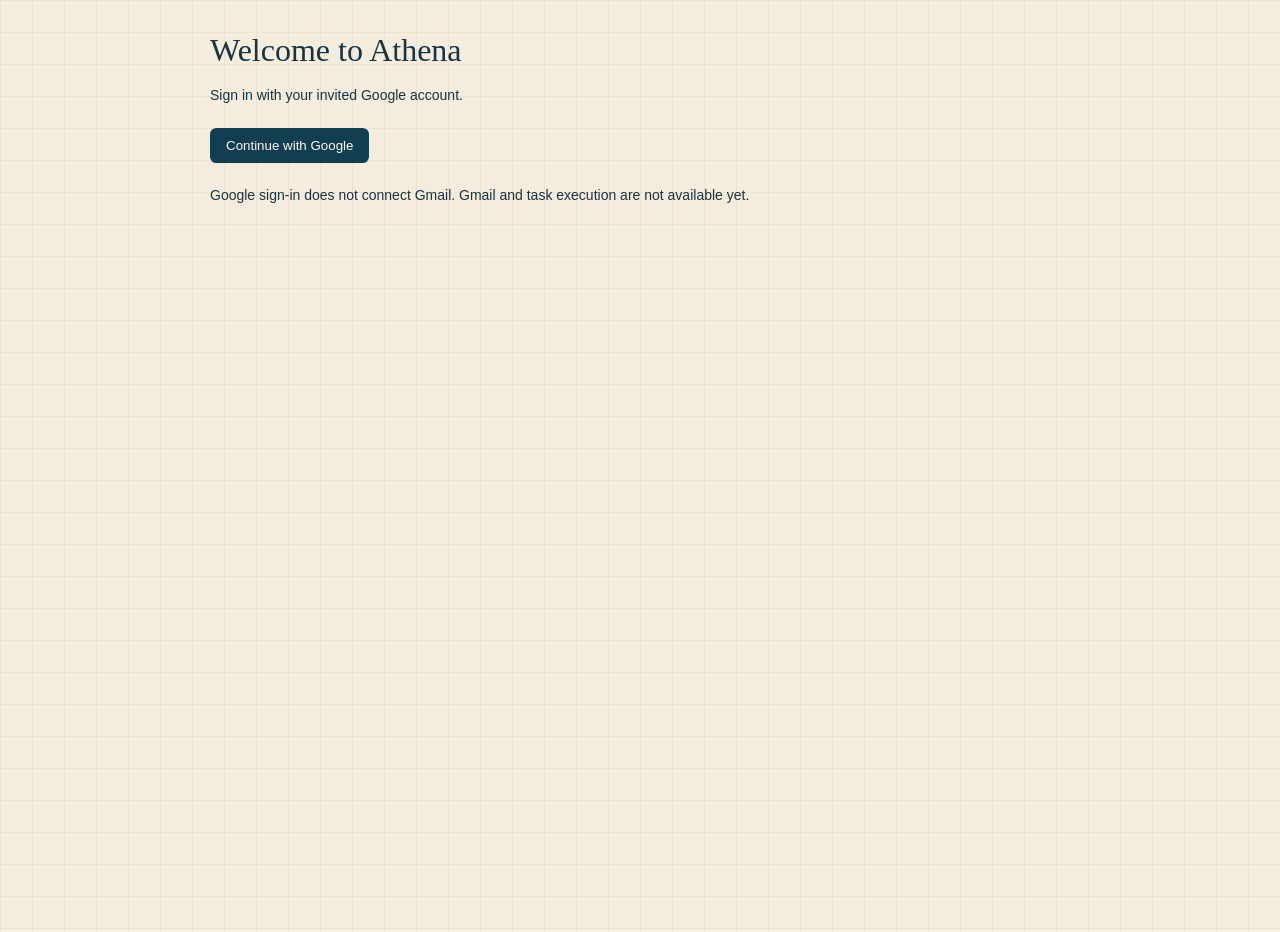
<file: templates/cloud/login.html>
<!doctype html>
<html lang="en"><head><meta charset="utf-8"><meta name="viewport" content="width=device-width, initial-scale=1">
<title>Sign in · Athena</title><link rel="icon" href="/static/icons/favicon-32.png"><link rel="stylesheet" href="/static/css/app.css">
<link rel="stylesheet" href="/static/css/cloud.css"><script defer src="/static/js/cloud-login.js"></script></head>
<body class="cloud-body"><main class="cloud-main"><h1>Welcome to Athena</h1><p>Sign in with your invited Google account.</p>
<form id="cloud-login" method="post" action="/oauth/login"><input type="hidden" name="csrf" value="{{ csrf }}">
<button id="cloud-login-button" type="submit" disabled>Continue with Google</button></form>
<p id="cloud-login-status" role="status"></p><noscript>Enable JavaScript to sign in securely.</noscript>
<p>Google sign-in does not connect Gmail. Gmail and task execution are not available yet.</p></main></body></html>
</file>
<file: static/css/app.css>
*, *::before, *::after { box-sizing: border-box; margin: 0; padding: 0; }

    :root {
      color-scheme: light;

      /* Athena: chalk, Aegean blue and aged bronze. */
      --paper:       #f4ecdd;
      --paper-deep:  #e7dcc8;
      --paper-soft:  #faf6ed;
      --panel:       #fffaf0;
      --ink:         #173442;
      --ink-2:       #4d6670;
      --ink-3:       #72878b;
      --rule:        #d6c6ab;
      --rule-strong: #b7a17d;

      --accent:      #123e52;
      --accent-soft: #dce9e8;
      --accent-deep: #0a2f42;
      --accent-ink:  #fffaf0;

      --u-high:   #b6503c;
      --u-medium: #aa7721;
      --u-low:    #39785d;

      /* Legacy aliases used elsewhere in markup */
      --bg: var(--paper);
      --border: var(--rule);
      --text: var(--ink);
      --muted: var(--ink-3);
      --high: var(--u-high);
      --medium: var(--u-medium);
      --low: var(--u-low);

      --sans:  'Source Sans 3', sans-serif;
      --serif: 'Spectral', Georgia, serif;
      --mono:  'DM Mono', monospace;

      /* Row tints — light lifts on dark, rather than dark washes on paper */
      --tint-hover:    rgba(18, 62, 82, 0.055);
      --tint-selected: rgba(18, 62, 82, 0.095);

      /* Pill tones, tuned for near-black */
      --pill-blue-bg:    #dce9e8;  --pill-blue-fg:    #17516a;
      --pill-purple-bg:  #e9e0e7;  --pill-purple-fg:  #75516f;
      --pill-green-bg:   #dceadd;  --pill-green-fg:   #39785d;
      --pill-amber-bg:   #f1e3c4;  --pill-amber-fg:   #8b5e16;
      --pill-rose-bg:    #f2dfd9;  --pill-rose-fg:    #9d4334;
      --pill-stone-bg:   #e9e4d9;  --pill-stone-fg:   #5d6863;
    }

    /* Athena at night: bronze in moonlight, not a flat colour inversion. */
    body.theme-dark {
      color-scheme: dark;
      --paper:       #0b171b;
      --paper-deep:  #14272c;
      --paper-soft:  #0f1e23;
      --panel:       #122329;
      --ink:         #f3ead7;
      --ink-2:       #bdc8bc;
      --ink-3:       #839992;
      --rule:        #29464c;
      --rule-strong: #476d70;

      --accent:      #c99d57;
      --accent-soft: #263f41;
      --accent-deep: #e1bb78;
      --accent-ink:  #102126;

      --u-high:   #df806b;
      --u-medium: #d4ae62;
      --u-low:    #78bd94;

      --tint-hover:    rgba(235, 221, 190, .055);
      --tint-selected: rgba(235, 221, 190, .095);

      --pill-blue-bg:    #18343c;  --pill-blue-fg:    #9cc9cd;
      --pill-purple-bg:  #312a39;  --pill-purple-fg:  #d2b5d7;
      --pill-green-bg:   #19372d;  --pill-green-fg:   #9bd4ae;
      --pill-amber-bg:   #40351e;  --pill-amber-fg:   #e7c77f;
      --pill-rose-bg:    #42272a;  --pill-rose-fg:    #e8aba1;
      --pill-stone-bg:   #283539;  --pill-stone-fg:   #b3c1bb;
    }

    html, body { height: 100%; }
    body {
      background-color: var(--paper);
      background-image: linear-gradient(90deg, rgba(183,161,125,.13) 1px, transparent 1px), linear-gradient(rgba(183,161,125,.10) 1px, transparent 1px);
      background-size: 32px 32px;
      color: var(--ink);
      font-family: var(--sans);
      font-size: 14px;
      font-feature-settings: 'ss01', 'cv11';
      display: flex;
      flex-direction: column;
      min-height: 100vh;
      -webkit-font-smoothing: antialiased;
    }
    body.theme-dark {
      background-image: linear-gradient(90deg, rgba(104, 149, 146, .11) 1px, transparent 1px), linear-gradient(rgba(104, 149, 146, .08) 1px, transparent 1px);
    }

    /* Shell: a navigation rail on the left, one content column on the right.
       The rail is the only chrome shared by the views; everything else is per view. */
    .shell {
      flex: 1;
      display: flex;
      min-height: 0;
    }
    #content {
      flex: 1;
      min-width: 0;
      min-height: 0;
      display: flex;
      flex-direction: column;
    }

    #nav-rail {
      flex: 0 0 232px;
      display: flex;
      flex-direction: column;
      gap: 6px;
      padding: 18px 12px 16px;
      border-right: 1px solid var(--rule);
      background: var(--paper);
    }
    .rail-top {
      display: flex;
      align-items: center;
      justify-content: space-between;
      padding: 2px 10px 14px;
    }
    .brand-mark { display: flex; align-items: center; }
    .brand-mark img { display: block; width: 104px; height: auto; }
    body.theme-dark .brand-mark img,
    body.theme-dark .mobile-bar-mark {
      filter: brightness(0) saturate(100%) invert(79%) sepia(30%) saturate(603%) hue-rotate(357deg) brightness(91%) contrast(86%);
    }
    .rail-menu { list-style: none; display: flex; flex-direction: column; gap: 2px; }
    .rail-item {
      display: flex;
      align-items: center;
      gap: 10px;
      width: 100%;
      padding: 8px 10px;
      border: none;
      border-radius: 8px;
      background: none;
      font-family: var(--sans);
      font-size: 13.5px;
      font-weight: 500;
      color: var(--ink-2);
      text-decoration: none;
      text-align: left;
      cursor: pointer;
      transition: background 0.12s, color 0.12s;
    }
    .rail-item:hover { background: var(--tint-hover); color: var(--ink); }
    .rail-item.active { background: var(--tint-selected); color: var(--ink); }
    .rail-item.active .rail-icon { color: var(--accent); }
    .rail-item[hidden] { display: none; }
    .icon { width: 16px; height: 16px; flex-shrink: 0; }
    .rail-icon { width: 17px; height: 17px; color: var(--ink-3); }
    .rail-icon-btn {
      display: none;
      align-items: center;
      justify-content: center;
      width: 32px; height: 32px;
      border: 1px solid var(--rule);
      border-radius: 8px;
      background: var(--panel);
      color: var(--ink-2);
      cursor: pointer;
    }
    .rail-icon-btn .icon { width: 18px; height: 18px; }
    .rail-icon-btn:hover { color: var(--ink); border-color: var(--rule-strong); }
    .rail-bottom {
      margin-top: auto;
      padding-top: 12px;
      border-top: 1px solid var(--rule);
    }
    .rail-scrim {
      display: none;
      position: fixed; inset: 0;
      z-index: 70;
      background: rgba(10, 20, 24, 0.45);
    }
    .rail-scrim[hidden] { display: none; }

    /* Mobile-only strip with the menu button; the rail is a drawer there. */
    .mobile-bar {
      display: none;
      align-items: center;
      gap: 12px;
      padding: 10px 16px;
      border-bottom: 1px solid var(--rule);
    }
    .mobile-bar-mark { width: 84px; height: auto; }

    /* Inbox toolbar: filters, count and the new-todo button. Inbox-only. */
    header.top {
      position: relative;
      display: flex;
      align-items: center;
      justify-content: space-between;
      padding: 14px 24px 12px;
      border-bottom: 1px solid var(--rule);
      background: transparent;
      flex-shrink: 0;
    }
    body.view-settings header.top,
    body.view-chat header.top { display: none; }

    .tabs {
      display: flex; align-items: center; gap: 10px;
      flex: 1;
    }

    /* Status filter — one multi-select in place of the three tabs */
    .filter-dropdown { position: relative; }
    .filter-btn {
      display: inline-flex;
      align-items: center;
      gap: 10px;
      font-family: var(--sans);
      font-size: 12.5px;
      font-weight: 500;
      color: var(--ink);
      background: var(--panel);
      border: 1px solid var(--rule-strong);
      border-radius: 10px;
      padding: 7px 12px;
      cursor: pointer;
      transition: background 0.12s, border-color 0.12s;
    }
    .filter-btn:hover { border-color: var(--ink-3); }
    .filter-dropdown.open .filter-btn { background: var(--paper-deep); border-color: var(--ink-3); }
    .filter-chevron {
      width: 13px; height: 13px;
      flex-shrink: 0;
      opacity: 0.6;
      transition: transform 0.15s;
    }
    .filter-dropdown.open .filter-chevron { transform: rotate(180deg); }

    .filter-menu {
      display: none;
      position: absolute;
      top: calc(100% + 8px);
      left: 0;
      z-index: 60;
      min-width: 216px;
      background: var(--panel);
      border: 1px solid var(--rule-strong);
      border-radius: 12px;
      padding: 7px;
      box-shadow: 0 18px 44px rgba(0, 0, 0, 0.55);
    }
    .filter-dropdown.open .filter-menu { display: block; }

    .filter-opt {
      display: flex;
      align-items: center;
      gap: 11px;
      padding: 9px 10px;
      border-radius: 8px;
      font-family: var(--sans);
      font-size: 13.5px;
      color: var(--ink);
      cursor: pointer;
      user-select: none;
    }
    .filter-opt:hover { background: var(--paper-deep); }
    .filter-opt input { position: absolute; opacity: 0; width: 0; height: 0; }
    .filter-check {
      position: relative;
      width: 17px; height: 17px;
      flex-shrink: 0;
      border: 1.5px solid var(--rule-strong);
      border-radius: 5px;
      transition: background 0.12s, border-color 0.12s;
    }
    .filter-opt input:checked + .filter-check {
      background: var(--accent);
      border-color: var(--accent);
    }
    .filter-opt input:checked + .filter-check::after {
      content: '';
      position: absolute;
      left: 5px; top: 1.5px;
      width: 4px; height: 9px;
      border: solid var(--accent-ink);
      border-width: 0 2px 2px 0;
      transform: rotate(45deg);
    }
    .filter-opt input:focus-visible + .filter-check {
      outline: 2px solid var(--accent);
      outline-offset: 2px;
    }

    header.top .header-right {
      display: flex;
      align-items: center;
      gap: 12px;
    }

    .hidden { display: none !important; }

    .sr-only {
      position: absolute;
      width: 1px; height: 1px;
      margin: -1px; padding: 0;
      overflow: hidden;
      clip-path: inset(50%);
      white-space: nowrap;
    }

    ::-webkit-scrollbar { width: 10px; height: 10px; }
    ::-webkit-scrollbar-track { background: transparent; }
    ::-webkit-scrollbar-thumb {
      background: var(--rule-strong);
      border: 3px solid var(--paper);
      border-radius: 6px;
    }
    ::-webkit-scrollbar-thumb:hover { background: var(--ink-3); }

    header .count {
      font-family: var(--mono);
      color: var(--ink-3);
      font-size: 11px;
      letter-spacing: 0.05em;
    }

    .view-toggle-btn {
      background: none;
      border: 1px solid var(--rule);
      color: var(--ink-2);
      font-family: var(--sans);
      font-size: 11px;
      font-weight: 500;
      letter-spacing: 0.04em;
      padding: 5px 10px;
      border-radius: 12px;
      cursor: pointer;
      transition: background 0.12s, color 0.12s, border-color 0.12s;
    }
    .view-toggle-btn:hover { color: var(--ink); border-color: var(--rule-strong); }

    /* Two-pane layout */
    #app {
      flex: 1;
      display: grid;
      grid-template-columns: 380px 1fr;
      min-height: 0;
    }

    aside#sidebar {
      border-right: 1px solid var(--rule);
      overflow-y: auto;
      background: transparent;
      display: flex;
      flex-direction: column;
    }

    section#detail-pane {
      overflow-y: auto;
      background: var(--paper-soft);
      padding: 56px 56px 80px;
    }

    /* Collapsed (list-only) mode */
    #app.list-only { grid-template-columns: 1fr; }
    #app.list-only section#detail-pane { display: none; }
    #app.list-only aside#sidebar {
      border-right: none;
      width: 100%;
    }
    #app.list-only #todo-list { padding: 14px 16px 32px; gap: 8px; }
    #app.list-only #todo-list,
    #app.list-only .list-header {
      max-width: 1180px;
      margin-left: auto;
      margin-right: auto;
      width: 100%;
    }
    #app.list-only .todo-row {
      cursor: pointer;
      padding: 16px 18px;
      align-items: center;
    }
    #app.list-only .row-body { gap: 0; min-width: 0; }
    #app.list-only .row-title {
      display: flex;
      align-items: center;
      gap: 8px;
      overflow: visible;
      min-width: 0;
    }
    #app.list-only .row-meta { display: none; }

    /* In list-only mode: no left importance edge bar, no persistent "selected" highlight */
    #app.list-only .todo-row::before { display: none; }
    #app.list-only .todo-row.selected { background: var(--panel); }
    #app.list-only .todo-row.selected:hover { background: var(--paper-deep); }
    #app.list-only .row-inline-actions { display: flex; }

    /* Column widths shared by header + each row's action strip */
    :root {
      --col-source:   84px;
      --col-importance:  72px;
      --col-status:   80px;
      --col-due:      150px;
      --col-gap:      8px;
    }

    .row-inline-actions {
      display: none;
      align-items: center;
      gap: var(--col-gap);
      margin-left: 16px;
      flex-shrink: 0;
    }
    .row-act {
      background: transparent;
      border: 1px solid transparent;
      color: var(--ink-2);
      font-family: var(--sans);
      font-size: 11px;
      font-weight: 500;
      padding: 4px 9px;
      border-radius: 8px;
      cursor: pointer;
      line-height: 1.2;
      transition: background 0.12s, color 0.12s, border-color 0.12s;
      white-space: nowrap;
      overflow: hidden;
      text-overflow: ellipsis;
      text-align: center;
      box-sizing: border-box;
    }
    .row-act:hover { background: var(--paper-deep); color: var(--ink); border-color: var(--rule-strong); }

    .row-decision-slot {
      display: flex;
      gap: 8px;
      justify-content: flex-end;
      flex-shrink: 0;
      margin-left: var(--col-gap);
    }
    /* In list-only mode, overlay the decision slot on top of the chip-strip
       columns on pending rows. The editable chips are kept in flow (with
       visibility:hidden) so columns still align across pending/non-pending rows. */
    #app.list-only .row-decision-slot {
      position: absolute;
      right: 18px;
      top: 50%;
      transform: translateY(-50%);
      margin: 0;
      width: auto;
    }
    #app.list-only .todo-row.pending-decision .row-act.editable,
    #app.list-only .todo-row.rejected-todo .row-act.editable {
      visibility: hidden;
      pointer-events: none;
    }
    .row-act.accept, .row-act.reject {
      padding: 4px 12px;
      font-weight: 500;
      text-transform: uppercase;
      letter-spacing: 0.05em;
      font-size: 10.5px;
      flex: 0 0 auto;
    }
    .row-act.accept { color: var(--u-low); border-color: var(--u-low); }
    .row-act.accept:hover { background: rgba(109,191,135,0.14); color: var(--u-low); border-color: var(--u-low); }
    .row-act.reject { color: var(--u-high); border-color: var(--u-high); }
    .row-act.reject:hover { background: rgba(229,103,95,0.14); color: var(--u-high); border-color: var(--u-high); }

    .row-act.editable[data-field="importance"]  { width: var(--col-importance); text-transform: capitalize; }
    .row-act.editable[data-field="status"]   { width: var(--col-status); text-transform: capitalize; }
    .row-act.editable[data-field="due_date"] { width: var(--col-due); }

    /* Chip borders are quiet at rest, surface on row-hover so the list reads less like a table */
    .row-act.editable { border-color: var(--rule); }
    .todo-row:hover .row-act.editable { border-color: var(--rule-strong); }
    .row-act.editable[data-field="due_date"][data-value=""] {
      color: var(--ink-3); font-style: italic; opacity: 0.75;
    }

    /* Source rendered as quiet mono label aligned in its own column */
    .row-source {
      width: var(--col-source);
      flex-shrink: 0;
      font-family: var(--mono);
      font-size: 10px;
      letter-spacing: 0.12em;
      text-transform: uppercase;
      color: var(--ink-3);
      text-align: left;
      white-space: nowrap;
      overflow: hidden;
      text-overflow: ellipsis;
    }
    .row-source[data-source="gmail"]           { color: var(--pill-blue-fg); }
    .row-source[data-source="fathom"]          { color: var(--pill-purple-fg); }
    .row-source[data-source="user"]            { color: var(--ink-3); }
    .row-source[data-source="browser_history"] { color: var(--pill-green-fg); }
    .row-source[data-source="system"]          { color: var(--pill-amber-fg); }

    /* Color coding for importance pill */
    .row-act.editable[data-field="importance"][data-value="high"]   { color: var(--u-high);   border-color: rgba(229,103,95,0.45); background: rgba(229,103,95,0.10); }
    .row-act.editable[data-field="importance"][data-value="medium"] { color: var(--u-medium); border-color: rgba(224,169,74,0.45); background: rgba(224,169,74,0.10); }
    .row-act.editable[data-field="importance"][data-value="low"]    { color: var(--u-low);    border-color: rgba(109,191,135,0.45); background: rgba(109,191,135,0.10); }

    /* Color coding for status pill */
    .row-act.editable[data-field="status"][data-value="open"]    { background: var(--pill-blue-bg);  color: var(--pill-blue-fg);  border-color: transparent; }
    .row-act.editable[data-field="status"][data-value="ongoing"] { background: var(--pill-amber-bg); color: var(--pill-amber-fg); border-color: transparent; }
    .row-act.editable[data-field="status"][data-value="closed"]  { background: var(--pill-green-bg); color: var(--pill-green-fg); border-color: transparent; }

    .row-act .edit-select, .row-act .edit-date {
      font-family: var(--sans);
      font-size: 11px;
      border: none;
      background: transparent;
      outline: none;
      color: var(--ink);
      padding: 0;
      width: 100%;
    }

    /* Column header strip — only in list-only mode. Whisper-quiet: no rule, no background. */
    .list-header {
      display: none;
      align-items: center;
      padding: 20px 35px 10px;
      border-bottom: none;
      background: var(--paper);
      font-family: var(--mono);
      font-size: 9.5px;
      letter-spacing: 0.18em;
      text-transform: uppercase;
      color: var(--ink-3);
      opacity: 0.55;
      position: sticky;
      top: 0;
      z-index: 2;
    }
    #app.list-only .list-header { display: flex; }
    .list-header .lh-body {
      flex: 1;
      min-width: 0;
      display: flex;
      align-items: center;
      gap: 8px;
    }
    .list-header .lh-cell {
      flex-shrink: 0;
      text-align: center;
      box-sizing: border-box;
    }
    .list-header .lh-cell + .lh-cell { margin-left: var(--col-gap); }
    .list-header .lh-source   { width: var(--col-source); margin-left: 16px; text-align: left; }
    .list-header .lh-importance  { width: var(--col-importance); }
    .list-header .lh-status   { width: var(--col-status); }
    .list-header .lh-due      { width: var(--col-due); }
    .list-header .lh-decision { display: none; }

    /* Sidebar list rows */
    #todo-list { display: flex; flex-direction: column; gap: 6px; padding: 12px 12px 24px; }
    .todo-row.filtered-out { display: none; }

    .empty, .empty-note {
      text-align: center;
      color: var(--ink-3);
      padding: 64px 16px;
      font-family: var(--sans);
      font-size: 13px;
    }

    .todo-row {
      position: relative;
      display: flex;
      align-items: flex-start;
      gap: 0;
      padding: 14px 14px 14px 16px;
      background: var(--panel);
      border: 1px solid var(--rule);
      border-radius: 10px;
      overflow: hidden;
      cursor: pointer;
      transition: background 0.15s ease, border-color 0.15s ease;
    }
    .todo-row:hover { background: var(--paper-deep); border-color: var(--rule-strong); }
    .todo-row.selected {
      background: var(--paper-deep);
      border-color: var(--rule-strong);
    }

    /* Importance now shown as a thin left edge-bar, not a dot */
    .todo-row::before {
      content: '';
      position: absolute;
      left: 0; top: 0; bottom: 0;
      width: 2px;
      background: transparent;
      transition: background 0.15s, width 0.15s;
    }
    .todo-row.selected::before {
      background: var(--accent);
      width: 3px;
    }
    .todo-row[data-importance="high"]::before   { background: var(--u-high); }
    .todo-row[data-importance="medium"]::before { background: var(--u-medium); }
    .todo-row[data-importance="low"]::before    { background: var(--u-low); }
    .todo-row.selected[data-importance]::before { background: var(--accent); }

    .row-body { flex: 1; min-width: 0; display: flex; flex-direction: column; gap: 5px; }
    .row-title {
      font-family: var(--sans);
      font-size: 14px;
      font-weight: 500;
      line-height: 1.4;
      color: var(--ink);
      letter-spacing: -0.005em;
      display: flex;
      align-items: baseline;
      gap: 4px;
      min-width: 0;
    }
    .row-title-inner {
      flex: 1;
      min-width: 0;
      display: inline-flex;
      align-items: baseline;
      gap: 4px;
    }
    .row-title-inner .row-title-text {
      flex: 0 1 auto;
      min-width: 0;
      white-space: nowrap;
      overflow: hidden;
      text-overflow: ellipsis;
    }
    .row-meta {
      display: flex;
      align-items: center;
      gap: 10px;
      font-family: var(--mono);
      font-size: 10.5px;
      letter-spacing: 0.02em;
      color: var(--ink-3);
    }
    .row-due { color: var(--ink-2); }

    .todo-row.closed .row-title { text-decoration: line-through; color: var(--ink-3); }
    .todo-row.pending-decision .row-title {
      color: var(--ink-2);
    }

    .suggestion-label {
      display: inline-block;
      font-family: var(--sans);
      font-weight: 500;
      font-size: 9.5px;
      text-transform: uppercase;
      letter-spacing: 0.08em;
      color: var(--pill-rose-fg);
      background: var(--pill-rose-bg);
      border-radius: 10px;
      padding: 2px 7px;
      margin-right: 8px;
      vertical-align: 1px;
    }

    .source-badge {
      display: inline-block;
      font-family: var(--sans);
      font-size: 9.5px;
      font-weight: 500;
      text-transform: uppercase;
      letter-spacing: 0.06em;
      padding: 2px 7px;
      border-radius: 10px;
    }
    .source-badge.gmail            { background: var(--pill-blue-bg);   color: var(--pill-blue-fg); }
    .source-badge.fathom           { background: var(--pill-purple-bg); color: var(--pill-purple-fg); }
    .source-badge.user             { background: var(--pill-stone-bg);  color: var(--pill-stone-fg); }
    .source-badge.browser_history  { background: var(--pill-green-bg);  color: var(--pill-green-fg); }
    .source-badge.system           { background: var(--pill-amber-bg);  color: var(--pill-amber-fg); }

    /* Detail pane */
    .detail-empty {
      color: var(--ink-3);
      text-align: center;
      padding: 160px 0;
      font-family: var(--sans);
      font-size: 13px;
      letter-spacing: 0;
    }

    .detail-header { display: flex; flex-direction: column; gap: 24px; margin-bottom: 32px; max-width: 720px; }
    .detail-title-row { display: flex; align-items: flex-start; gap: 12px; }
    .detail-title {
      flex: 1;
      font-family: var(--sans);
      font-size: 26px;
      font-weight: 600;
      line-height: 1.25;
      letter-spacing: -0.01em;
      color: var(--ink);
      word-break: break-word;
    }
    .detail-title.editing { display: none; }
    .detail-title-input {
      font-family: var(--sans);
      font-size: 26px;
      font-weight: 600;
      line-height: 1.25;
      letter-spacing: -0.01em;
      border: none;
      border-bottom: 1px solid var(--rule-strong);
      outline: none;
      background: transparent;
      width: 100%;
      padding: 0 0 4px;
      color: var(--ink);
    }
    .detail-edit-title-btn {
      background: none; border: none; cursor: pointer;
      font-size: 14px; color: var(--ink-3);
      padding: 8px;
      align-self: flex-start;
      transition: color 0.15s;
    }
    .detail-edit-title-btn:hover { color: var(--accent); }

    .row-edit-title-btn {
      background: none; border: none; cursor: pointer;
      font-size: 11px; color: transparent;
      padding: 0 3px;
      line-height: 1;
      transition: color 0.15s;
      flex-shrink: 0;
    }
    .todo-row:hover .row-edit-title-btn { color: var(--ink-3); }
    .row-edit-title-btn:hover { color: var(--accent) !important; }

    .todo-row[data-link] .row-title-text {
      cursor: pointer;
      text-decoration: underline;
      text-decoration-color: transparent;
      text-underline-offset: 2px;
      transition: text-decoration-color 0.15s, color 0.15s;
    }
    .todo-row[data-link] .row-title-text:hover {
      text-decoration-color: currentColor;
      color: var(--accent);
    }
    .row-title-text.editing { display: none; }
    .row-title-input {
      font-family: var(--sans);
      font-size: 14px;
      font-weight: 500;
      border: none;
      border-bottom: 1px solid var(--rule-strong);
      outline: none;
      background: transparent;
      width: 100%;
      padding: 0 0 2px;
      color: var(--ink);
    }

    .detail-meta-grid {
      display: grid;
      grid-template-columns: max-content 1fr;
      gap: 10px 28px;
      font-size: 13px;
      padding: 18px 0;
      border-top: 1px solid var(--rule);
      border-bottom: 1px solid var(--rule);
    }
    .detail-meta-grid dt {
      font-family: var(--mono);
      font-size: 10px;
      letter-spacing: 0.14em;
      text-transform: uppercase;
      color: var(--ink-3);
      font-weight: 500;
      align-self: center;
    }
    .detail-meta-grid dd { color: var(--ink); align-self: center; }

    .status {
      display: inline-block;
      font-family: var(--sans);
      font-size: 10.5px;
      font-weight: 500;
      text-transform: uppercase;
      letter-spacing: 0.07em;
      padding: 2px 8px;
      border-radius: 10px;
    }
    .status.open    { background: var(--pill-blue-bg);  color: var(--pill-blue-fg); }
    .status.ongoing { background: var(--pill-amber-bg); color: var(--pill-amber-fg); }
    .status.closed  { background: var(--pill-green-bg); color: var(--pill-green-fg); }

    .importance {
      font-family: var(--mono);
      font-size: 11px;
      letter-spacing: 0.04em;
    }
    .importance.high   { color: var(--u-high); }
    .importance.medium { color: var(--u-medium); }
    .importance.low    { color: var(--u-low); }

    .editable { cursor: pointer; transition: color 0.15s; }
    .editable:hover {
      color: var(--accent);
      text-decoration: underline;
      text-decoration-style: dotted;
      text-decoration-color: var(--rule-strong);
      text-underline-offset: 4px;
    }

    .edit-select, .edit-date {
      font-family: var(--mono);
      font-size: 12px;
      border: 1px solid var(--rule-strong);
      border-radius: 8px;
      padding: 3px 8px;
      background: var(--panel);
      color: var(--ink);
      outline: none;
    }
    .edit-select:focus, .edit-date:focus { border-color: var(--accent); }

    .detail-actions { display: flex; gap: 10px; align-items: center; }
    .accept-btn, .reject-btn {
      font-family: var(--sans);
      font-size: 12px;
      font-weight: 500;
      letter-spacing: 0.02em;
      border: 1px solid var(--rule-strong);
      border-radius: 8px;
      padding: 8px 18px;
      cursor: pointer;
      background: var(--panel);
      color: var(--ink);
      transition: all 0.15s;
    }
    .accept-btn { background: var(--accent); color: var(--accent-ink); border-color: var(--accent); font-weight: 600; }
    .accept-btn:hover { background: var(--accent-deep); border-color: var(--accent-deep); }
    .reject-btn { color: var(--ink-2); }
    .reject-btn:hover { color: var(--accent); border-color: var(--accent); }

    .detail-section {
      margin-top: 44px;
      padding-top: 0;
      border-top: none;
      max-width: 720px;
    }
    .detail-section h3 {
      font-family: var(--mono);
      font-size: 10px;
      font-weight: 500;
      text-transform: uppercase;
      letter-spacing: 0.16em;
      color: var(--ink-3);
      margin-bottom: 14px;
      padding-bottom: 8px;
      border-bottom: 1px solid var(--rule);
      display: flex;
      align-items: baseline;
      gap: 10px;
    }
    .detail-section h3::after {
      content: '';
      flex: 1;
      height: 1px;
      background: transparent;
    }
    .detail-section .body-text {
      font-family: var(--sans);
      font-size: 15px;
      line-height: 1.65;
      color: var(--ink);
      white-space: pre-wrap;
      word-break: break-word;
    }
    /* Reasoning section: subtle muted body */
    .detail-section.is-reasoning .body-text {
      font-size: 14px;
      line-height: 1.6;
      color: var(--ink-2);
    }

    /* Email thread — letter-style entries */
    .thread-msg {
      border: 1px solid var(--rule);
      border-radius: 10px;
      padding: 14px 16px;
      margin-bottom: 10px;
      background: var(--panel);
    }
    .thread-msg.is-user {
      background: var(--pill-rose-bg);
      border-color: rgba(224, 138, 134, 0.28);
    }
    .thread-msg-hdr {
      display: flex;
      justify-content: space-between;
      gap: 10px;
      font-family: var(--mono);
      font-size: 10.5px;
      letter-spacing: 0.04em;
      color: var(--ink-3);
      margin-bottom: 8px;
    }
    .thread-msg-from {
      font-family: var(--sans);
      font-weight: 500;
      font-size: 12px;
      color: var(--ink);
      text-transform: none;
    }
    .thread-msg.is-user .thread-msg-from { color: var(--accent); }
    .thread-msg-body {
      font-family: var(--sans);
      font-size: 13.5px;
      line-height: 1.6;
      white-space: pre-wrap;
      word-break: break-word;
      color: var(--ink);
    }
    .thread-msg-body.collapsed {
      max-height: 7.5em;
      overflow: hidden;
      position: relative;
      mask-image: linear-gradient(to bottom, #000 65%, transparent 100%);
      -webkit-mask-image: linear-gradient(to bottom, #000 65%, transparent 100%);
    }
    .thread-msg-expand {
      font-family: var(--mono);
      font-size: 10px;
      letter-spacing: 0.12em;
      text-transform: uppercase;
      color: var(--ink-3);
      background: none;
      border: none;
      cursor: pointer;
      padding: 8px 0 0;
      transition: color 0.15s;
    }
    .thread-msg-expand:hover { color: var(--accent); }

    .context-link {
      display: inline-flex;
      align-items: center;
      gap: 6px;
      font-family: var(--mono);
      font-size: 10.5px;
      letter-spacing: 0.08em;
      text-transform: uppercase;
      color: var(--ink-2);
      text-decoration: none;
      border: none;
      border-bottom: 1px solid var(--rule-strong);
      border-radius: 0;
      padding: 4px 0;
      margin-top: 16px;
      transition: color 0.15s, border-color 0.15s;
    }
    .context-link:hover { color: var(--accent); border-color: var(--accent); }

    .context-error  { font-family: var(--sans); color: var(--ink-3); font-size: 13px; }
    .context-loading { font-family: var(--mono); font-size: 10px; letter-spacing: 0.12em; text-transform: uppercase; color: var(--ink-3); }

    /* Inline Ask-AI — typeset like marginalia */
    .ai-section {
      margin-top: 56px;
      padding-top: 0;
      border-top: none;
      max-width: 720px;
    }
    .ai-section-header {
      display: flex;
      justify-content: space-between;
      align-items: baseline;
      margin-bottom: 16px;
      padding-bottom: 8px;
      border-bottom: 1px solid var(--rule);
    }
    .ai-section-header h3 {
      font-family: var(--mono);
      font-size: 10px;
      font-weight: 500;
      color: var(--ink-3);
      letter-spacing: 0.16em;
      text-transform: uppercase;
    }
    #ai-new-thread-btn {
      font-family: var(--mono);
      font-size: 9.5px;
      letter-spacing: 0.14em;
      text-transform: uppercase;
      color: var(--ink-3);
      background: none;
      border: none;
      padding: 4px 0;
      cursor: pointer;
      transition: color 0.15s;
    }
    #ai-new-thread-btn:hover { color: var(--accent); }

    #ai-thread {
      display: flex; flex-direction: column; gap: 18px;
      margin-bottom: 20px;
    }
    .ai-bubble {
      max-width: 90%;
      padding: 10px 14px;
      border-radius: 10px;
      font-family: var(--sans);
      font-size: 14px;
      line-height: 1.6;
      word-break: break-word;
    }
    .ai-bubble.assistant {
      background: var(--panel);
      border: 1px solid var(--rule);
      color: var(--ink);
      align-self: flex-start;
      border-bottom-left-radius: 3px;
    }
    .ai-bubble.assistant h1, .ai-bubble.assistant h2, .ai-bubble.assistant h3 {
      font-family: var(--sans);
      font-size: 14px; font-weight: 600;
      margin: 10px 0 4px;
    }
    .ai-bubble.assistant h1:first-child, .ai-bubble.assistant h2:first-child, .ai-bubble.assistant h3:first-child { margin-top: 0; }
    .ai-bubble.assistant p { margin: 0 0 10px; }
    .ai-bubble.assistant p:last-child { margin-bottom: 0; }
    .ai-bubble.assistant ul, .ai-bubble.assistant ol { margin: 6px 0 10px 20px; }
    .ai-bubble.assistant li { margin-bottom: 4px; }
    .ai-bubble.assistant strong { font-weight: 600; color: var(--ink); }
    .ai-bubble.assistant em { font-style: italic; }
    .ai-bubble.assistant code {
      font-family: var(--mono); font-size: 13px;
      background: var(--paper-deep); border-radius: 5px; padding: 1px 5px;
    }
    .ai-bubble.assistant pre {
      background: var(--paper-deep); border-radius: 8px;
      padding: 12px 14px; overflow-x: auto; margin: 8px 0;
      font-family: var(--mono); font-size: 12.5px;
    }
    .ai-bubble.assistant pre code { background: none; padding: 0; }
    .ai-bubble.assistant a { color: var(--accent); text-decoration: underline; text-underline-offset: 3px; }
    .ai-bubble.user {
      background: var(--accent-soft);
      border: 1px solid rgba(240, 180, 41, 0.22);
      color: var(--ink);
      align-self: flex-end;
      border-bottom-right-radius: 3px;
      white-space: pre-wrap;
    }
    .ai-bubble.loading {
      background: var(--panel);
      border: 1px solid var(--rule);
      color: var(--ink-3);
      align-self: flex-start;
      border-bottom-left-radius: 3px;
      max-width: 100%;
    }
    .ai-activity-label { font-size: 13px; }
    /* The live trace of what the agent is doing. Empty until its first tool
       call, and always empty on an executor that reports no steps, so it must
       collapse to nothing rather than leave a gap under the label. */
    .ai-activity { list-style: none; margin: 0; padding: 0; }
    .ai-activity:not(:empty) { margin-top: 8px; }
    .activity-step {
      display: flex; align-items: baseline; gap: 8px;
      font-size: 12.5px; line-height: 1.5;
      padding: 3px 0 3px 14px;
      position: relative;
      color: var(--ink-3);
    }
    .activity-step::before {
      content: ''; position: absolute; left: 0; top: 9px;
      width: 5px; height: 5px; border-radius: 50%;
      background: var(--rule-strong);
    }
    .activity-step.current { color: var(--ink-2); }
    .activity-step.current::before {
      background: var(--accent);
      animation: activityPulse 1.4s ease-in-out infinite;
    }
    .activity-tool {
      font-family: var(--mono); font-size: 11.5px;
      color: var(--ink-2); flex-shrink: 0;
    }
    .activity-detail {
      overflow: hidden; text-overflow: ellipsis; white-space: nowrap;
      min-width: 0;
    }
    @keyframes activityPulse {
      0%, 100% { opacity: 1; transform: scale(1); }
      50% { opacity: 0.35; transform: scale(0.7); }
    }
    @media (prefers-reduced-motion: reduce) {
      .activity-step.current::before { animation: none; }
    }
    #ai-input-area {
      display: flex; gap: 12px; align-items: flex-end;
      border: 1px solid var(--rule-strong);
      border-radius: 10px;
      padding: 12px 14px;
      background: var(--panel);
      transition: border-color 0.15s;
    }
    #ai-input-area:focus-within { border-color: var(--accent); }
    #ai-followup {
      flex: 1;
      font-family: var(--sans);
      font-size: 14px;
      border: none; outline: none;
      color: var(--ink);
      resize: none;
      min-height: 28px;
      max-height: 200px;
      background: transparent;
    }
    #ai-followup::placeholder { color: var(--ink-3); }
    #ai-send-btn {
      font-family: var(--sans);
      font-size: 11px;
      font-weight: 500;
      letter-spacing: 0.14em;
      text-transform: uppercase;
      background: var(--accent);
      color: var(--accent-ink);
      border: none;
      border-radius: 8px;
      padding: 9px 18px;
      cursor: pointer;
      flex-shrink: 0;
      transition: background 0.15s;
    }
    #ai-send-btn:hover { background: var(--accent-deep); }
    #ai-send-btn:disabled { opacity: 0.35; cursor: default; }

    #ai-stop-btn {
      font-family: var(--sans);
      font-size: 11px;
      font-weight: 500;
      letter-spacing: 0.14em;
      text-transform: uppercase;
      background: none;
      color: var(--u-high);
      border: 1px solid var(--u-high);
      border-radius: 8px;
      padding: 8px 17px;
      cursor: pointer;
      flex-shrink: 0;
      transition: background 0.15s, color 0.15s;
    }
    #ai-stop-btn:hover { background: var(--u-high); color: var(--accent-ink); }
    #ai-stop-btn:disabled { opacity: 0.45; cursor: default; background: none; color: var(--u-high); }

    /* Inferred ways to close the item */
    #ai-regen-btn {
      font-family: var(--mono);
      font-size: 9.5px;
      letter-spacing: 0.14em;
      text-transform: uppercase;
      color: var(--ink-3);
      background: none;
      border: none;
      padding: 4px 0;
      cursor: pointer;
      transition: color 0.15s;
    }
    #ai-regen-btn:hover { color: var(--accent); }
    #ai-regen-btn:disabled { opacity: 0.35; cursor: default; }

    #ai-actions { display: flex; flex-direction: column; gap: 8px; }

    .action-option {
      display: flex;
      align-items: flex-start;
      gap: 12px;
      width: 100%;
      text-align: left;
      background: var(--panel);
      border: 1px solid var(--rule);
      border-radius: 10px;
      padding: 12px 14px;
      cursor: pointer;
      font-family: var(--sans);
      color: var(--ink);
      transition: border-color 0.15s, background 0.15s, opacity 0.15s;
    }
    .action-option:hover:not(:disabled) { border-color: var(--accent); background: var(--paper-deep); }
    .action-option:disabled { cursor: default; }
    .action-option.is-waiting { opacity: 0.4; }
    .action-option.is-chosen { border-color: var(--accent); background: var(--accent-soft); }

    .action-option-num {
      font-family: var(--mono);
      font-size: 10px;
      color: var(--ink-3);
      border: 1px solid var(--rule-strong);
      border-radius: 5px;
      padding: 2px 6px;
      flex-shrink: 0;
      margin-top: 1px;
    }
    .action-option.is-chosen .action-option-num { color: var(--accent); border-color: var(--accent); }

    .action-option-text { display: flex; flex-direction: column; gap: 3px; flex: 1; min-width: 0; }
    .action-option-label { font-size: 14px; font-weight: 500; line-height: 1.4; }
    .action-option-detail { font-size: 13px; line-height: 1.5; color: var(--ink-2); }

    .action-option-go {
      font-family: var(--mono);
      font-size: 9.5px;
      letter-spacing: 0.12em;
      text-transform: uppercase;
      color: var(--ink-3);
      flex-shrink: 0;
      margin-top: 3px;
      opacity: 0;
      transition: opacity 0.15s;
    }
    .action-option:hover:not(:disabled) .action-option-go { opacity: 1; color: var(--accent); }

    /* A clarifying question the agent stopped to ask. It sits inside the
       thread, aligned with the assistant bubbles it belongs to, and reads as
       something awaiting the user rather than another message to scroll past. */
    .ai-questions {
      align-self: flex-start;
      max-width: 90%;
      display: flex; flex-direction: column; gap: 14px;
      padding: 14px;
      border: 1px solid var(--rule-strong);
      border-radius: 10px;
      border-bottom-left-radius: 3px;
      background: var(--paper-deep);
    }
    .ai-questions.is-sent { opacity: 0.45; pointer-events: none; }

    .ai-question { display: flex; flex-direction: column; gap: 8px; }

    .ai-question-header {
      align-self: flex-start;
      font-family: var(--mono);
      font-size: 9.5px;
      letter-spacing: 0.12em;
      text-transform: uppercase;
      color: var(--ink-3);
      border: 1px solid var(--rule-strong);
      border-radius: 5px;
      padding: 2px 6px;
    }
    .ai-question-text {
      font-family: var(--sans);
      font-size: 14px;
      font-weight: 500;
      line-height: 1.5;
      color: var(--ink);
    }

    .ai-question-options { display: flex; flex-direction: column; gap: 6px; }

    .ai-option {
      display: flex; flex-direction: column; gap: 3px;
      width: 100%;
      text-align: left;
      background: var(--panel);
      border: 1px solid var(--rule);
      border-radius: 8px;
      padding: 9px 12px;
      cursor: pointer;
      font-family: var(--sans);
      color: var(--ink);
      transition: border-color 0.15s, background 0.15s;
    }
    .ai-option:hover { border-color: var(--accent); }
    .ai-option.is-picked { border-color: var(--accent); background: var(--accent-soft); }
    .ai-option-label { font-size: 14px; font-weight: 500; line-height: 1.4; }
    .ai-option-detail { font-size: 12.5px; line-height: 1.5; color: var(--ink-2); }
    .ai-option-other {
      font-size: 13px;
      color: var(--ink-3);
      border-style: dashed;
    }
    .ai-option-other:hover { color: var(--accent); }

    /* A question with no menu — the answer is whatever the user types. */
    .ai-question-field {
      width: 100%;
      background: var(--panel);
      border: 1px solid var(--rule);
      border-radius: 8px;
      padding: 9px 12px;
      font-family: var(--sans);
      font-size: 14px;
      line-height: 1.5;
      color: var(--ink);
      resize: vertical;
    }
    .ai-question-field:focus { outline: none; border-color: var(--accent); }
    .ai-question-field::placeholder { color: var(--ink-3); }

    .ai-question-send {
      align-self: flex-start;
      font-family: var(--sans);
      font-size: 13px;
      font-weight: 500;
      color: var(--paper);
      background: var(--accent);
      border: none;
      border-radius: 7px;
      padding: 7px 14px;
      cursor: pointer;
      transition: opacity 0.15s;
    }
    .ai-question-send:disabled { opacity: 0.3; cursor: default; }

    .ai-thread-header { margin-top: 32px; }

    /* Settings view — a page in the same shell, swapped in for #app */
    #settings-view {
      flex: 1;
      min-height: 0;
      overflow-y: auto;
      background: var(--paper-soft);
      padding: 48px 56px 80px;
    }
    #settings-view[hidden] { display: none; }
    body.view-settings #app { display: none; }
    .settings-page {
      max-width: 900px;
      margin: 0 auto;
      display: flex;
      flex-direction: column;
    }
    .settings-page-header {
      display: flex; flex-direction: column; gap: 6px;
      padding-bottom: 20px; margin-bottom: 24px;
      border-bottom: 1px solid var(--rule);
    }
    .settings-page-header h2 {
      font-family: var(--sans);
      font-weight: 600;
      font-size: 24px;
      color: var(--ink);
      letter-spacing: -0.01em;
    }
    .settings-page-hint { font-size: 13px; color: var(--ink-3); }
    #settings-body { display: flex; flex-direction: column; gap: 36px; }

    .settings-section { display: flex; flex-direction: column; gap: 14px; }
    .settings-section-header { display: flex; flex-direction: column; gap: 4px; }
    .settings-section-header h3 {
      font-family: var(--serif);
      font-weight: 600;
      font-size: 19px;
      color: var(--ink);
      letter-spacing: -0.005em;
    }
    .settings-section-header p { font-size: 13px; color: var(--ink-3); line-height: 1.45; }

    .tile-grid {
      display: grid;
      grid-template-columns: repeat(auto-fit, minmax(340px, 1fr));
      gap: 14px;
      align-items: stretch;
    }
    /* An opened tile takes the whole row: its form gets the width, and the
       closed tiles around it stay a tidy, even grid. */
    .tile-wide, .tile.open { grid-column: 1 / -1; }
    .tile { display: flex; flex-direction: column; }

    /* A connector tile: icon, name and one-line description, status and pause
       switch on the right. The header is a button that folds the body. */
    .tile .tile-header {
      width: 100%;
      display: grid;
      grid-template-columns: 40px minmax(0, 1fr) auto;
      column-gap: 14px;
      align-items: center;
      min-height: 86px;
      padding: 14px 16px;
      border: none;
      border-bottom: 1px solid transparent;
      background: none;
      color: inherit;
      font: inherit;
      text-align: left;
      cursor: pointer;
      transition: background 0.12s, border-color 0.12s;
    }
    .tile .tile-header:not(.static):hover { background: var(--tint-hover); }
    .tile .tile-header.static { cursor: default; }
    .tile.open .tile-header { border-bottom-color: var(--rule); }
    .tile-icon {
      display: inline-flex;
      align-items: center;
      justify-content: center;
      width: 40px; height: 40px;
      flex-shrink: 0;
      border-radius: 10px;
      background: var(--pill-stone-bg);
      color: var(--pill-stone-fg);
    }
    .tile-icon .icon { width: 20px; height: 20px; }
    .tone-rose   { background: var(--pill-rose-bg);   color: var(--pill-rose-fg); }
    .tone-purple { background: var(--pill-purple-bg); color: var(--pill-purple-fg); }
    .tone-blue   { background: var(--pill-blue-bg);   color: var(--pill-blue-fg); }
    .tone-green  { background: var(--pill-green-bg);  color: var(--pill-green-fg); }
    .tone-amber  { background: var(--pill-amber-bg);  color: var(--pill-amber-fg); }
    .tone-stone  { background: var(--pill-stone-bg);  color: var(--pill-stone-fg); }
    .tone-accent { background: var(--accent-soft);    color: var(--accent); }
    .tile-titles { min-width: 0; display: flex; flex-direction: column; gap: 2px; }
    /* Status, pause switch and chevron: one cluster on the right, so every
       tile reads the same whatever its name and badge lengths. */
    /* Fixed columns — badge, switch, chevron — so the same control sits at the
       same x in every tile of a column; a tile without a switch or chevron
       leaves that column empty rather than pulling the rest across. */
    .tile-controls {
      display: grid;
      grid-template-columns: 108px 30px 16px;
      column-gap: 12px;
      align-items: center;
      justify-self: end;
    }
    .tile-controls .source-connected-badge { grid-column: 1; justify-self: start; }
    .tile-controls .source-toggle { grid-column: 2; }
    .tile-controls .tile-chevron { grid-column: 3; }
    .tile-wide .tile-controls { grid-template-columns: auto; }
    .tile-wide .tile-controls .source-connected-badge { justify-self: end; }
    .tile .source-toggle { gap: 0; }
    /* The switch alone says on/off; the paused state is spelled out beside the name. */
    .tile .source-toggle-label { position: absolute; width: 1px; height: 1px; overflow: hidden; clip-path: inset(50%); }
    .tile.paused .source-card-name::after { content: ' · paused'; color: var(--ink-3); font-weight: 400; }
    .tile .source-card-name { flex: none; font-size: 13.5px; }
    .tile-desc {
      font-size: 12px;
      color: var(--ink-3);
      line-height: 1.35;
      overflow: hidden;
      display: -webkit-box;
      -webkit-line-clamp: 2;
      -webkit-box-orient: vertical;
    }
    .tile .source-connected-badge { white-space: nowrap; }
    .tile .source-toggle { margin-left: 0; }
    .tile-chevron { color: var(--ink-3); transition: transform 0.15s; }
    .tile.open .tile-chevron { transform: rotate(180deg); }
    /* Outranks the generic .source-card-body rule further down, which sets
       display: flex at the same specificity. */
    .tile:not(.open) .tile-body { display: none; }
    .tile-flat .tile-header { cursor: default; }
    .tile.paused .tile-icon { opacity: 0.5; }

    /* Chat view — the same executor with no todo; a page like Settings */
    #chat-view {
      flex: 1;
      min-height: 0;
      overflow-y: auto;
      display: flex;
      flex-direction: column;
      background: var(--paper-soft);
      padding: 32px 56px 40px;
    }
    #chat-view[hidden] { display: none; }
    body.view-chat #app { display: none; }
    .chat-page {
      width: 100%;
      max-width: 720px;
      flex: 1;
      margin: 0 auto;
      display: flex;
      flex-direction: column;
    }
    /* Empty conversation: hero and composer sit together, a little above centre. */
    #chat-view:not(.has-thread) .chat-page { justify-content: center; padding-bottom: 12vh; }
    /* A header row above the thread: New chat as a small ghost pill, a rule
       under it, and room before the first bubble. Absent on an empty chat. */
    .chat-topbar {
      display: flex; justify-content: flex-end; align-items: center;
      padding-bottom: 12px; margin-bottom: 18px;
      border-bottom: 1px solid var(--rule);
    }
    #chat-view:not(.has-thread) .chat-topbar { display: none; }
    #chat-new-btn {
      padding: 6px 12px;
      border: 1px solid var(--rule-strong);
      border-radius: 999px;
      letter-spacing: 0.12em;
    }
    #chat-new-btn::after { display: none; }
    #chat-new-btn:hover { border-color: var(--accent); }
    .chat-hero {
      display: flex;
      flex-direction: column;
      align-items: center;
      text-align: center;
      gap: 18px;
      margin: 0 0 28px;
    }
    #chat-view.has-thread .chat-hero { display: none; }
    .hero-mark { width: 120px; height: auto; display: block; }
    body.theme-dark .hero-mark {
      filter: brightness(0) saturate(100%) invert(79%) sepia(30%) saturate(603%) hue-rotate(357deg) brightness(91%) contrast(86%);
    }
    .chat-hero h2 {
      font-family: var(--serif);
      font-weight: 600;
      font-size: 40px;
      line-height: 1.15;
      letter-spacing: -0.01em;
      color: var(--ink);
    }
    #chat-body { display: flex; flex-direction: column; flex: 0 0 auto; min-height: 0; }
    #chat-view.has-thread #chat-body { flex: 1; }
    #chat-view.has-thread #ai-thread { flex: 1; padding-top: 4px; }
    /* Docked at the bottom of the scrolling view once there is a thread,
       fading the last bubble out under it. */
    .composer-card {
      position: sticky;
      bottom: 0;
      padding: 12px 0 0;
      background: linear-gradient(to bottom, transparent, var(--paper-soft) 28%);
    }
    #chat-view.has-thread .composer-card { padding-top: 24px; margin-top: 8px; }
    .chat-page #ai-input-area {
      flex-direction: column;
      align-items: stretch;
      gap: 10px;
      border-radius: 18px;
      padding: 16px 16px 12px;
      box-shadow: 0 10px 30px rgba(20, 40, 50, 0.06);
    }
    .chat-page #ai-followup {
      font-size: 15px;
      line-height: 1.5;
      min-height: 46px;
      max-height: 220px;
    }
    .composer-row { display: flex; align-items: center; gap: 10px; }
    .composer-agent {
      margin-right: auto;
      font-family: var(--mono);
      font-size: 10px;
      letter-spacing: 0.14em;
      text-transform: uppercase;
      color: var(--ink-3);
      text-decoration: none;
      padding: 5px 10px;
      border: 1px solid var(--rule);
      border-radius: 999px;
      transition: color 0.15s, border-color 0.15s;
    }
    .composer-agent:hover { color: var(--accent); border-color: var(--accent); }
    /* Model name on the right, beside the send button, as a quiet caption. */
    .composer-model {
      font-family: var(--sans);
      font-size: 12.5px;
      color: var(--ink-3);
      margin-right: 6px;
      cursor: default;
    }
    .composer-model[hidden] { display: none; }
    .chat-page #ai-send-btn,
    .chat-page #ai-stop-btn {
      width: 38px; height: 38px;
      padding: 0;
      border-radius: 50%;
      display: inline-flex;
      align-items: center;
      justify-content: center;
    }
    .chat-page #ai-send-btn .icon, .chat-page #ai-stop-btn .icon { width: 18px; height: 18px; }
    .chat-page #ai-stop-btn { background: var(--u-high); color: var(--accent-ink); border: none; }
    .chat-page #ai-stop-btn:hover { background: var(--u-high); color: var(--accent-ink); filter: brightness(0.92); }
    .chat-page #ai-stop-btn:disabled { background: var(--u-high); color: var(--accent-ink); opacity: 0.45; }
    #extra-sources { display: contents; }

    /* WhatsApp card — the linking steps while a code is pending */
    .whatsapp-steps {
      margin: 4px 0 0 18px;
      display: flex; flex-direction: column; gap: 6px;
      font-size: 13px; line-height: 1.5; color: var(--ink);
    }
    .whatsapp-steps[hidden] { display: none; }
    .whatsapp-steps code { font-family: var(--mono); font-size: 12px; }
    .whatsapp-code { font-family: var(--mono); font-size: 15px; letter-spacing: 0.12em; }
    .whatsapp-error { color: var(--accent); }
    #whatsapp-linked-row { display: flex; align-items: center; gap: 12px; }

    /* Per-source pause switch, in the card header */
    .source-toggle {
      margin-left: auto;
      display: inline-flex; align-items: center; gap: 8px;
      cursor: pointer; user-select: none;
    }
    .source-toggle-input { position: absolute; opacity: 0; width: 0; height: 0; }
    .source-toggle-track {
      width: 30px; height: 16px; border-radius: 999px;
      background: var(--pill-stone-bg);
      border: 1px solid var(--rule-strong);
      position: relative;
      transition: background 0.15s, border-color 0.15s;
    }
    .source-toggle-track::after {
      content: '';
      position: absolute; top: 2px; left: 2px;
      width: 10px; height: 10px; border-radius: 50%;
      background: var(--ink-3);
      transition: transform 0.15s, background 0.15s;
    }
    .source-toggle-input:checked + .source-toggle-track { background: var(--accent); border-color: var(--accent); }
    .source-toggle-input:checked + .source-toggle-track::after { transform: translateX(14px); background: var(--paper); }
    .source-toggle-input:focus-visible + .source-toggle-track { outline: 2px solid var(--accent); outline-offset: 2px; }
    .source-toggle-input:disabled + .source-toggle-track { opacity: 0.5; }
    .source-toggle-label {
      font-family: var(--mono);
      font-size: 9px; letter-spacing: 0.14em; text-transform: uppercase;
      color: var(--ink-3);
      min-width: 44px;
    }
    .source-card.paused .source-card-body { opacity: 0.55; }
    .source-card {
      border: 1px solid var(--rule);
      border-radius: 10px;
      overflow: hidden;
      background: var(--panel);
    }
    .source-card-header {
      display: flex; align-items: center; gap: 10px;
      padding: 14px 18px;
      background: transparent;
      border-bottom: 1px solid var(--rule);
    }
    .source-card-name {
      font-family: var(--sans);
      font-size: 13px;
      font-weight: 500;
      flex: 1;
      color: var(--ink);
    }
    .source-connected-badge {
      font-family: var(--mono);
      font-size: 9px;
      font-weight: 500;
      text-transform: uppercase;
      letter-spacing: 0.14em;
      padding: 0;
      background: none;
    }
    .source-connected-badge.on  { color: var(--u-low); }
    .source-connected-badge.on::before  { content: '● '; }
    .source-connected-badge.off { color: var(--ink-3); }
    .source-connected-badge.off::before { content: '○ '; }
    .source-card-body { padding: 16px 18px; display: flex; flex-direction: column; gap: 10px; }
    #gmail-connected-row, #fathom-connected-row, #pocket-connected-row { display: none; gap: 8px; align-items: center; }
    .source-card-body label {
      font-family: var(--mono);
      font-size: 10px;
      letter-spacing: 0.14em;
      text-transform: uppercase;
      color: var(--ink-3);
    }
    #executor-options { display: flex; flex-direction: column; gap: 8px; }
    /* Overrides the generic .source-card-body label rule (mono, uppercase). */
    .source-card-body label.executor-option {
      font-family: var(--sans); font-size: 13px;
      letter-spacing: normal; text-transform: none; color: var(--ink);
      display: flex; gap: 10px; align-items: flex-start;
      padding: 10px 12px;
      border: 1px solid var(--rule); border-radius: 8px;
      background: var(--paper-soft);
      cursor: pointer;
      transition: border-color 0.15s;
    }
    .executor-option:hover { border-color: var(--rule-strong); }
    .executor-option.selected { border-color: var(--accent); }
    .executor-option.unavailable { cursor: not-allowed; opacity: 0.6; }
    .executor-option input { margin-top: 3px; accent-color: var(--accent); flex-shrink: 0; }
    .executor-option-text { display: flex; flex-direction: column; gap: 3px; min-width: 0; }
    .executor-option-label {
      font-family: var(--sans); font-size: 13px; font-weight: 500; color: var(--ink);
    }
    .executor-tag {
      font-family: var(--mono); font-size: 9px; font-weight: 500;
      letter-spacing: 0.14em; text-transform: uppercase;
      color: var(--accent); margin-left: 6px;
    }
    .executor-option-desc { font-family: var(--sans); font-size: 12px; color: var(--ink-2); line-height: 1.4; }
    .executor-option-reason { font-family: var(--mono); font-size: 10px; color: var(--u-high, #b3261e); }
    #executor-error { color: var(--u-high, #b3261e); }
    .source-key-row { display: flex; gap: 8px; align-items: center; }
    .source-key-input {
      flex: 1; font-family: var(--mono); font-size: 12px;
      border: 1px solid var(--rule-strong); border-radius: 8px;
      padding: 8px 11px; outline: none; color: var(--ink);
      background: var(--paper-soft);
    }
    .source-key-input:focus { border-color: var(--accent); }
    .btn-connect {
      font-family: var(--sans);
      font-size: 11px;
      font-weight: 500;
      letter-spacing: 0.14em;
      text-transform: uppercase;
      background: var(--accent); color: var(--accent-ink);
      border: none; border-radius: 8px;
      padding: 9px 18px; cursor: pointer; white-space: nowrap;
      transition: background 0.15s;
    }
    .btn-connect:hover { background: var(--accent-deep); }
    .btn-connect:disabled { opacity: 0.35; cursor: default; }
    .btn-disconnect {
      font-family: var(--mono);
      font-size: 10px;
      letter-spacing: 0.12em;
      text-transform: uppercase;
      color: var(--ink-3); background: none;
      border: 1px solid var(--rule-strong); border-radius: 8px;
      padding: 6px 12px; cursor: pointer;
      transition: all 0.15s;
    }
    .btn-disconnect:hover { border-color: var(--accent); color: var(--accent); }
    .source-card-hint {
      font-family: var(--sans);
      font-size: 12px;
      color: var(--ink-3);
    }

    .new-todo-btn {
      font-family: var(--mono);
      font-size: 10.5px;
      font-weight: 500;
      letter-spacing: 0.16em;
      text-transform: uppercase;
      color: var(--ink-2);
      background: none;
      border: none;
      padding: 4px 0;
      cursor: pointer;
      transition: color 0.15s;
      position: relative;
    }
    .new-todo-btn:hover { color: var(--accent); }
    .new-todo-btn::after {
      content: '';
      position: absolute;
      left: 0; right: 0; bottom: -2px;
      height: 1px;
      background: var(--rule);
    }
    .new-todo-btn:hover::after { background: var(--accent); }

    #openFormBtn {
      background: var(--accent);
      color: var(--accent-ink);
      letter-spacing: 0.08em;
      border-radius: 8px;
      padding: 6px 13px;
      transition: background 0.15s;
    }
    #openFormBtn::after { display: none; }
    #openFormBtn:hover { background: var(--accent-deep); color: var(--accent-ink); }

    .user-chip {
      display: flex;
      align-items: center;
      gap: 10px;
      padding: 6px 10px;
      border: none;
      border-radius: 8px;
      font-family: var(--sans);
      font-size: 12.5px;
      color: var(--ink);
      background: none;
      min-width: 0;
    }
    .user-chip-name { flex: 1; min-width: 0; overflow: hidden; text-overflow: ellipsis; white-space: nowrap; }
    .user-chip img { width: 24px; height: 24px; border-radius: 50%; filter: grayscale(15%); }
    .user-chip img[hidden], .user-chip .user-initial[hidden] { display: none; }
    .user-chip .user-initial {
      width: 24px; height: 24px; border-radius: 50%;
      background: var(--accent); color: var(--accent-ink);
      display: inline-flex; align-items: center; justify-content: center;
      font-family: var(--sans);
      font-size: 11px;
      font-weight: 500;
    }
    .logout-form { display: inline; margin: 0; padding: 0; }
    .logout-btn {
      font-family: var(--mono);
      font-size: 10px;
      letter-spacing: 0.12em;
      text-transform: uppercase;
      color: var(--ink-3);
      background: none;
      border: none;
      cursor: pointer;
      padding: 0 4px;
      transition: color 0.15s;
    }
    .logout-btn:hover { color: var(--accent); }

    .new-todo-form {
      display: none;
      flex-direction: column;
      gap: 12px;
      padding: 18px 20px;
      border-bottom: 1px solid var(--rule);
      background: var(--paper-deep);
    }
    .new-todo-form.open { display: flex; }
    .new-todo-form .form-row { display: flex; gap: 8px; align-items: center; flex-wrap: wrap; }
    .new-todo-form input[type="text"],
    .new-todo-form select,
    .new-todo-form input[type="datetime-local"] {
      font-family: var(--sans);
      font-size: 13px;
      border: 1px solid var(--rule-strong);
      border-radius: 8px;
      padding: 8px 11px;
      background: var(--panel);
      color: var(--ink);
      outline: none;
    }
    .new-todo-form input[type="text"]:focus,
    .new-todo-form select:focus,
    .new-todo-form input[type="datetime-local"]:focus { border-color: var(--accent); }
    .new-todo-form input[type="text"] { flex: 1; min-width: 160px; }
    .new-todo-form .form-actions { display: flex; gap: 10px; }
    .btn-save {
      font-family: var(--sans);
      font-size: 11px;
      font-weight: 500;
      letter-spacing: 0.14em;
      text-transform: uppercase;
      background: var(--accent); color: var(--accent-ink);
      border: none; border-radius: 8px;
      padding: 8px 18px; cursor: pointer;
      transition: background 0.15s;
    }
    .btn-save:hover { background: var(--accent-deep); }
    .btn-cancel {
      font-family: var(--mono);
      font-size: 10px;
      letter-spacing: 0.12em;
      text-transform: uppercase;
      color: var(--ink-3); background: none;
      border: 1px solid var(--rule-strong); border-radius: 8px;
      padding: 7px 14px; cursor: pointer;
      transition: all 0.15s;
    }
    .btn-cancel:hover { color: var(--ink); border-color: var(--ink); }

    .ai-empty-cta {
      color: var(--muted);
      font-size: 13px;
      padding: 8px 0;
    }
    .assignee-hint {
      margin-top: 6px;
      color: var(--muted);
      font-size: 13px;
    }

    .gmail-banner {
      background: var(--pill-amber-bg);
      border-bottom: 1px solid rgba(224, 169, 74, 0.28);
      color: var(--pill-amber-fg);
      padding: 10px 32px;
      font-family: var(--sans);
      font-size: 13px;
      display: flex;
      align-items: center;
      justify-content: space-between;
      gap: 16px;
    }
    .gmail-banner a {
      color: var(--pill-amber-fg);
      font-weight: 600;
      text-decoration: underline;
      text-underline-offset: 3px;
    }

    /* Detail content fade-in on selection */
    #detail-content {
      animation: fadeUp 0.32s cubic-bezier(0.2, 0.6, 0.2, 1) both;
    }
    @keyframes fadeUp {
      from { opacity: 0; transform: translateY(6px); }
      to   { opacity: 1; transform: translateY(0); }
    }

    /* "Back to list" button — desktop collapses to list-only; mobile dismisses detail overlay */
    .back-btn {
      display: inline-flex;
      align-items: center;
      gap: 6px;
      background: none;
      border: 1px solid var(--rule);
      cursor: pointer;
      font-family: var(--mono);
      font-size: 10px;
      letter-spacing: 0.14em;
      text-transform: uppercase;
      color: var(--ink-2);
      padding: 6px 12px;
      border-radius: 12px;
      margin-bottom: 28px;
      transition: color 0.15s, border-color 0.15s, background 0.15s;
    }
    .back-btn:hover { color: var(--ink); border-color: var(--rule-strong); background: var(--paper-deep); }
    @media (max-width: 760px) {
      #nav-rail {
        position: fixed;
        top: 0; bottom: 0; left: 0;
        z-index: 80;
        width: 264px;
        transform: translateX(-100%);
        transition: transform 0.2s ease;
        box-shadow: 0 18px 44px rgba(0, 0, 0, 0.35);
      }
      body.nav-open #nav-rail { transform: none; }
      body.nav-open .rail-scrim { display: block; }
      .rail-icon-btn { display: inline-flex; }
      .mobile-bar { display: flex; }
      .tile-grid { grid-template-columns: 1fr; }
      .tile .tile-header { grid-template-columns: 40px minmax(0, 1fr); row-gap: 10px; }
      .tile-controls { grid-column: 2; justify-self: start; }
      #app { grid-template-columns: 1fr; }
      aside#sidebar { border-right: none; }
      section#detail-pane { display: none; padding: 32px 24px 60px; }
      #app.detail-open aside#sidebar { display: none; }
      #app.detail-open section#detail-pane { display: block; }
      #app.list-only aside#sidebar { display: flex; }
      #app.list-only section#detail-pane { display: none; }
      .back-btn { display: block; }
      header.top { padding: 12px 16px 10px; flex-wrap: wrap; gap: 10px; }
      .detail-title { font-size: 30px; }
      .gmail-banner { padding: 12px 16px; flex-wrap: wrap; }
      #settings-view { padding: 24px 16px 60px; }
      #chat-view { padding: 16px 16px 24px; }
      .chat-hero h2 { font-size: 30px; }
      .hero-mark { width: 96px; }
    }
    @media (max-width: 540px) {
      .tabs { gap: 8px; }
    }
    @media (prefers-reduced-motion: reduce) {
      #nav-rail { transition: none; }
    }

    /* Address, agent-access state, disconnect: three columns, so the access
       column starts at the same x on every row instead of floating. */
    .gmail-account-row {
      display: grid;
      grid-template-columns: minmax(0, 1fr) minmax(0, 1fr) auto;
      align-items: center;
      column-gap: 16px;
      padding: 8px 0;
      border-bottom: 1px solid var(--rule);
    }
    .gmail-account-row:last-of-type { border-bottom: none; }
    .gmail-account-email {
      font-size: 13px;
      color: var(--ink-2);
      overflow: hidden;
      text-overflow: ellipsis;
      white-space: nowrap;
    }
    #gmail-accounts { margin-bottom: 8px; }
    .gmail-agent-access { font-size: 12px; white-space: nowrap; overflow: hidden; text-overflow: ellipsis; }
    .gmail-agent-access.on { color: var(--u-low); }
    .gmail-agent-access.off { color: var(--ink-3); }
    .gmail-agent-access a { color: var(--accent); text-decoration: underline; text-underline-offset: 3px; }
    .account-badge {
      font-size: 11px;
      padding: 1px 6px;
      border-radius: 999px;
      background: var(--pill-stone-bg);
      color: var(--pill-stone-fg);
      max-width: 120px;
      overflow: hidden;
      text-overflow: ellipsis;
      white-space: nowrap;
    }
</file>
<file: static/css/cloud.css>
/* Cloud-only layout; shared Athena palette and fallback typography. */
.cloud-body { display:block; min-height:100vh; height:auto; overflow:auto; font-family:var(--sans); }
[hidden] { display:none !important; }
.cloud-header { display:flex; align-items:center; justify-content:space-between; padding:1.25rem 5vw; border-bottom:1px solid var(--rule); }
.cloud-header a { color:var(--ink); text-decoration:none; display:inline-flex; align-items:center; gap:.6rem; }
.cloud-header nav { display:flex; gap:1.5rem; }
.cloud-main { max-width:900px; margin:2rem auto; padding:0 1.25rem 3rem; }
.cloud-main h1 { font:2rem var(--serif); margin:1rem 0; }
.cloud-main p { margin:1rem 0; line-height:1.5; }
.cloud-main button { background:var(--accent); color:var(--accent-ink); border:0; padding:.65rem 1rem; border-radius:.4rem; cursor:pointer; margin:.35rem .3rem .35rem 0; }
.cloud-main button:disabled { opacity:.5; cursor:not-allowed; }
.cloud-main textarea { display:block; width:100%; min-height:90px; margin:.5rem 0; padding:.75rem; background:var(--panel); color:var(--ink); border:1px solid var(--rule); border-radius:.4rem; font:inherit; }
.cloud-main ul { list-style:none; padding:0; }
#cloud-thread > p { white-space:pre-wrap; overflow-wrap:anywhere; padding:1rem; background:var(--panel); border:1px solid var(--rule); border-radius:.5rem; }
#cloud-jobs li { color:var(--ink-2); }
#cloud-profile { color:var(--ink-2); }
@media (max-width:600px) { .cloud-header { gap:1rem; flex-wrap:wrap; } }
</file>
